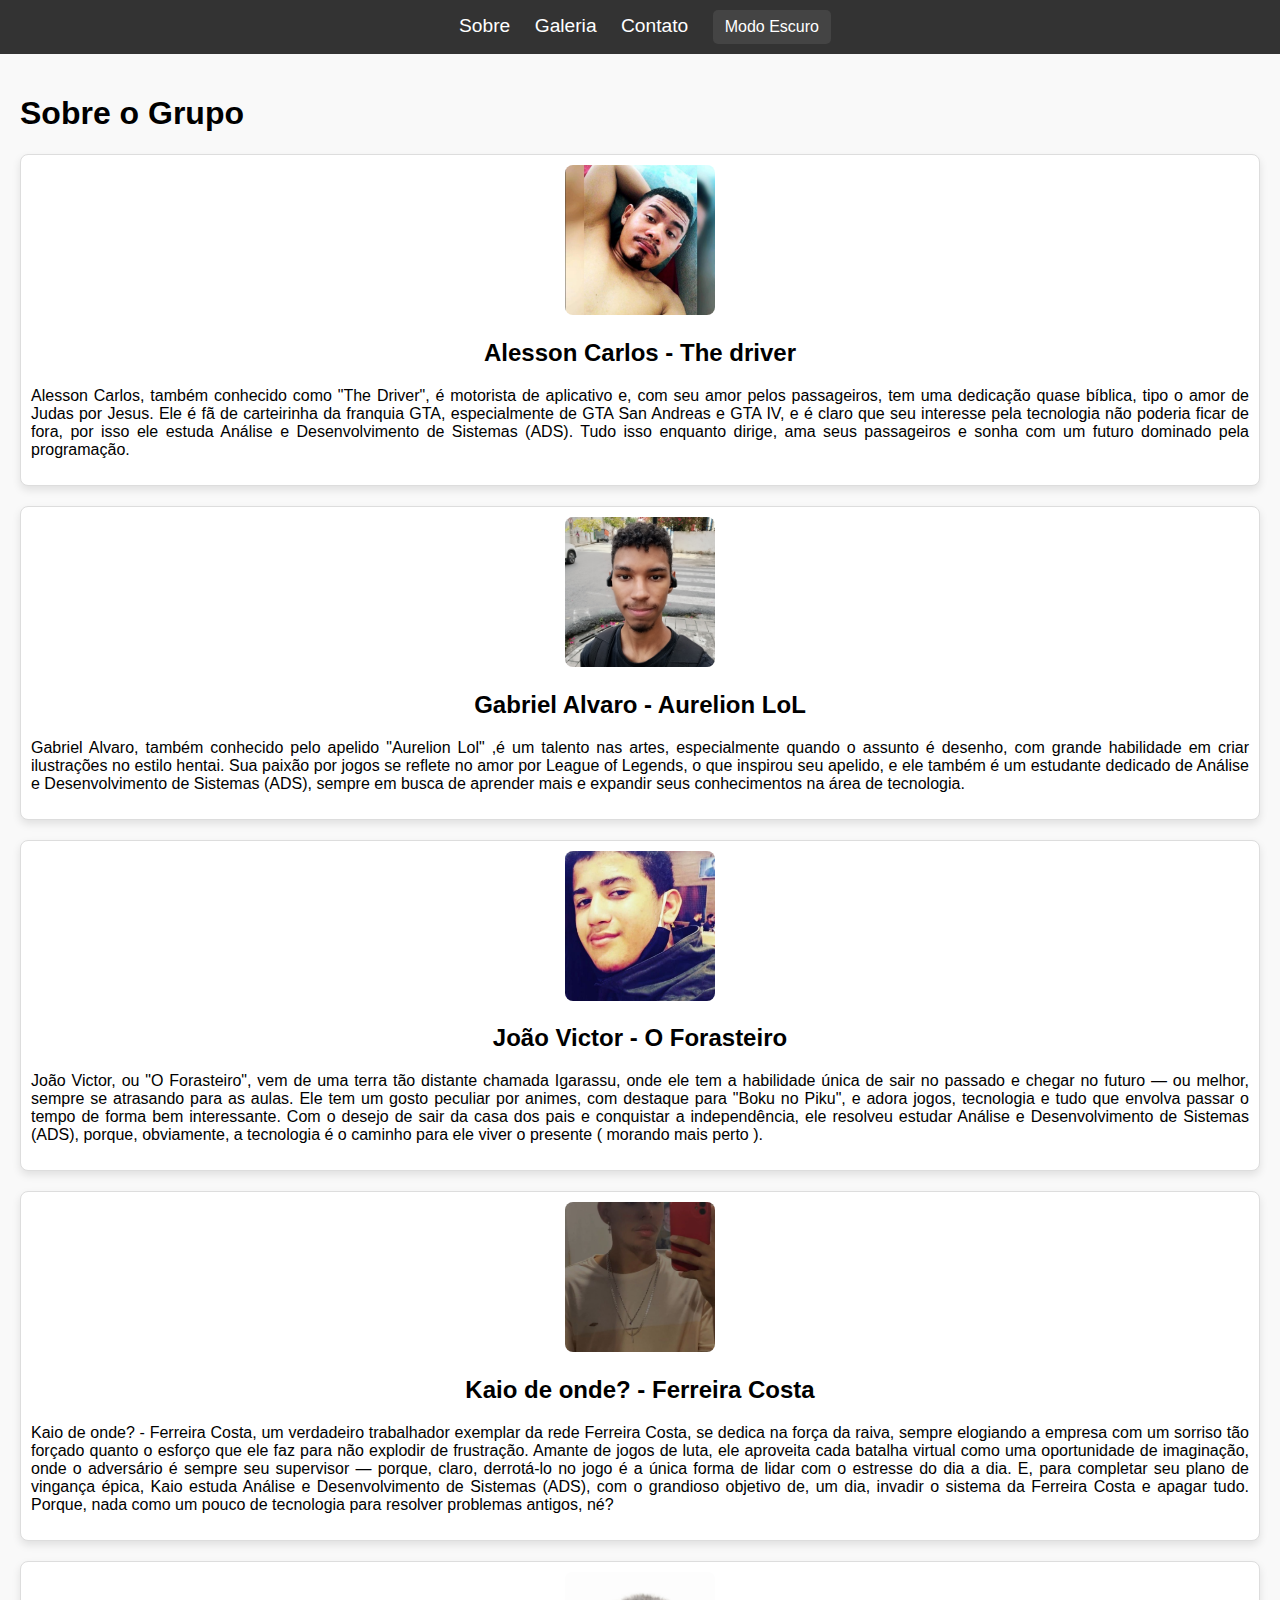
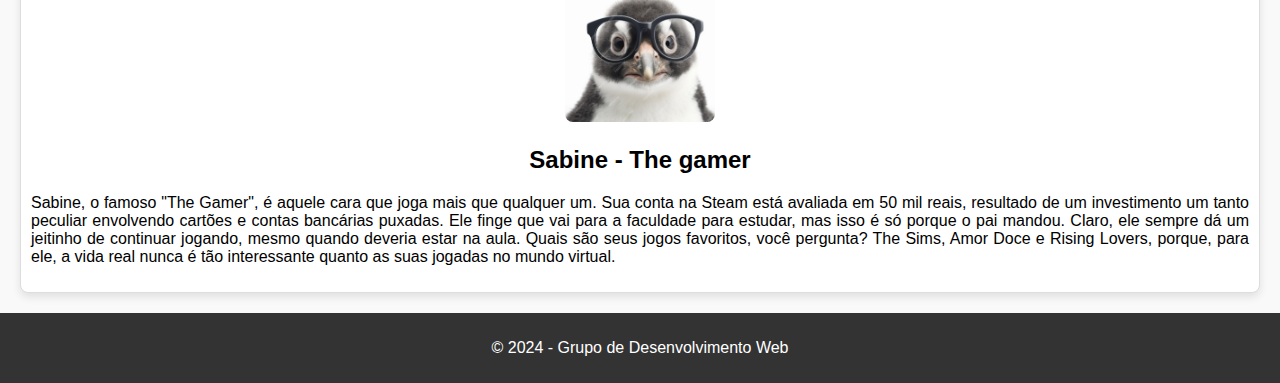
<file: index.html>
<!DOCTYPE html>
<html lang="pt-BR">
<head>
    <meta charset="UTF-8">
    <meta name="viewport" content="width=device-width, initial-scale=1.0">
    <title>Apresentação do Grupo</title>
    <link rel="stylesheet" href="style.css">
</head>
<body>
    <header>
        <nav>
            <a href="index.html">Sobre</a>
            <a href="galeria.html">Galeria</a>
            <a href="cadastro.html">Contato</a>
            <button id="dark-mode-toggle">Modo Escuro</button>
        </nav>
    </header>
    <main>
        <h1>Sobre o Grupo</h1>
        <section>
            <article>
                <img src="imagens/Alesson.png" alt="Foto do Integrante 1">
                <h2>Alesson Carlos - The driver</h2>
                <p>Alesson Carlos, também conhecido como "The Driver", é motorista de aplicativo e, com seu amor pelos passageiros, tem uma dedicação quase bíblica, tipo o amor de Judas por Jesus. Ele é fã de carteirinha da franquia GTA, especialmente de GTA San Andreas e GTA IV, e é claro que seu interesse pela tecnologia não poderia ficar de fora, por isso ele estuda Análise e Desenvolvimento de Sistemas (ADS). Tudo isso enquanto dirige, ama seus passageiros e sonha com um futuro dominado pela programação.</p>
               
            </article>
            
            <article>
                <img src="imagens/Alvaro.jpg" alt="Foto do Integrante 2">
                <h2>Gabriel Alvaro - Aurelion LoL</h2>
                <p>Gabriel Alvaro, também conhecido pelo apelido "Aurelion Lol" ,é um talento nas artes, especialmente quando o assunto é desenho, com grande habilidade em criar ilustrações no estilo hentai.  Sua paixão por jogos se reflete no amor por League of Legends, o que inspirou seu apelido, e ele também é um estudante dedicado de Análise e Desenvolvimento de Sistemas (ADS), sempre em busca de aprender mais e expandir seus conhecimentos na área de tecnologia.</p>
                
            </article>

            <article>
                <img src="imagens/João.jpg" alt="Foto do Integrante 2">
                <h2>João Victor - O Forasteiro</h2>
                <p>João Victor, ou "O Forasteiro", vem de uma terra tão distante chamada Igarassu, onde ele tem a habilidade única de sair no passado e chegar no futuro — ou melhor, sempre se atrasando para as aulas. Ele tem um gosto peculiar por animes, com destaque para "Boku no Piku", e adora jogos, tecnologia e tudo que envolva passar o tempo de forma bem interessante. Com o desejo de sair da casa dos pais e conquistar a independência, ele resolveu estudar Análise e Desenvolvimento de Sistemas (ADS), porque, obviamente, a tecnologia é o caminho para ele viver o presente ( morando mais perto ).</p>
               
            </article>

            <article>
                <img src="imagens/Kaio.jpg" alt="Foto do Integrante 2">
                <h2>Kaio de onde? - Ferreira Costa</h2>
                <p>Kaio de onde? - Ferreira Costa, um verdadeiro trabalhador exemplar da rede Ferreira Costa, se dedica na força da raiva, sempre elogiando a empresa com um sorriso tão forçado quanto o esforço que ele faz para não explodir de frustração. Amante de jogos de luta, ele aproveita cada batalha virtual como uma oportunidade de imaginação, onde o adversário é sempre seu supervisor — porque, claro, derrotá-lo no jogo é a única forma de lidar com o estresse do dia a dia. E, para completar seu plano de vingança épica, Kaio estuda Análise e Desenvolvimento de Sistemas (ADS), com o grandioso objetivo de, um dia, invadir o sistema da Ferreira Costa e apagar tudo. Porque, nada como um pouco de tecnologia para resolver problemas antigos, né?</p>
                
            </article>

            <article>
                <img src="imagens/um-pinguim-usando-oculos_871710-7211.jpg" alt="Foto do Integrante 2">
                <h2>Sabine - The gamer</h2>
                <p>Sabine, o famoso "The Gamer", é aquele cara que joga mais que qualquer um. Sua conta na Steam está avaliada em 50 mil reais, resultado de um investimento um tanto peculiar envolvendo cartões e contas bancárias puxadas. Ele finge que vai para a faculdade para estudar, mas isso é só porque o pai mandou. Claro, ele sempre dá um jeitinho de continuar jogando, mesmo quando deveria estar na aula. Quais são seus jogos favoritos, você pergunta? The Sims, Amor Doce e Rising Lovers, porque, para ele, a vida real nunca é tão interessante quanto as suas jogadas no mundo virtual.</p>
               
            </article>
        </section>
    </main>
    <footer>
        <p>&copy; 2024 - Grupo de Desenvolvimento Web</p>
    </footer>
    <script src="script.js"></script>
</body>
</html>
</file>
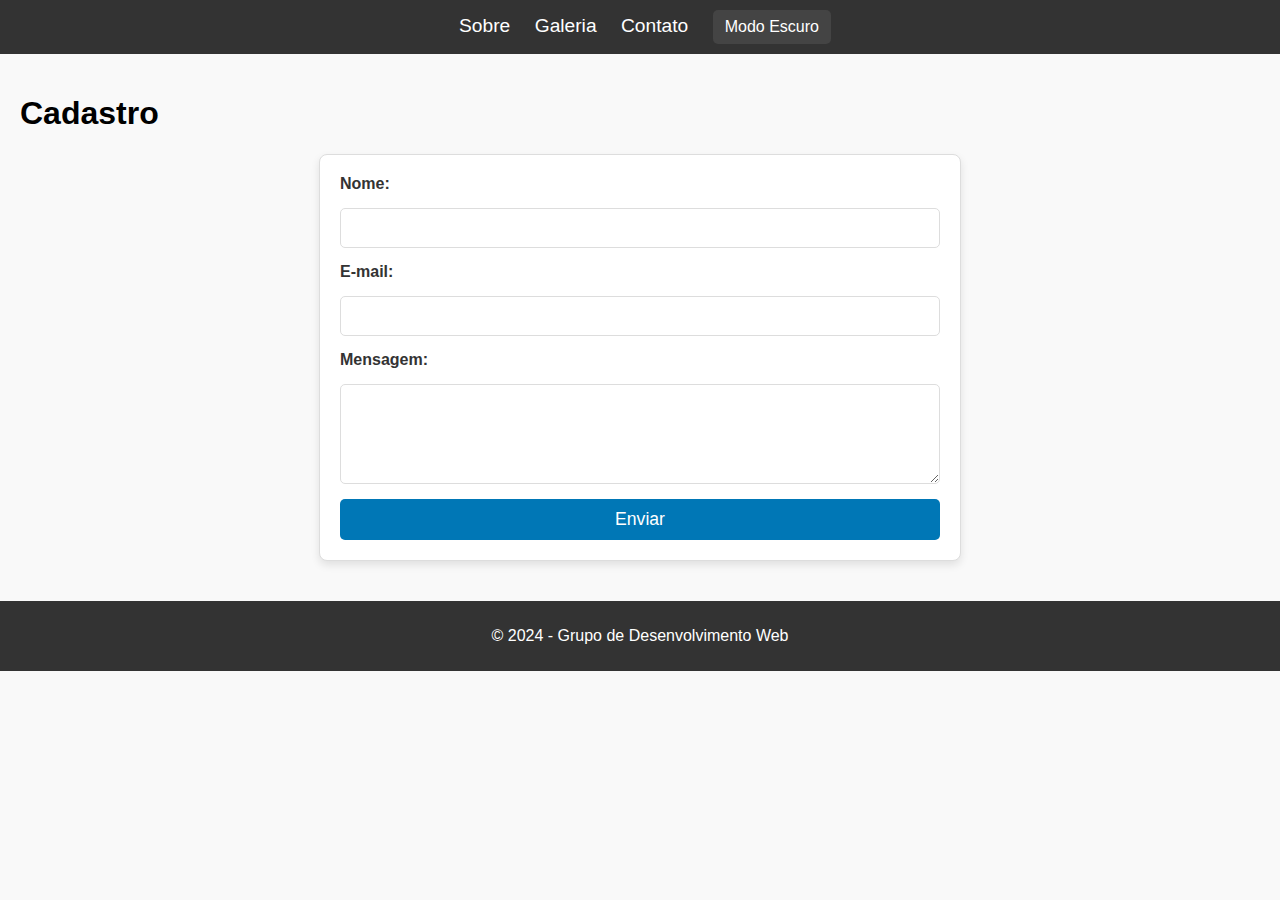
<file: cadastro.html>
<!DOCTYPE html>
<html lang="pt-BR">
<head>
    <meta charset="UTF-8">
    <meta name="viewport" content="width=device-width, initial-scale=1.0">
    <title>Cadastro</title>
    <link rel="stylesheet" href="style.css">
</head>
<body>
    <header>
        <nav>
            <a href="index.html">Sobre</a>
            <a href="galeria.html">Galeria</a>
            <a href="cadastro.html">Contato</a>
            <button id="dark-mode-toggle">Modo Escuro</button>
        </nav>
    </header>
    <main>
        <h1>Cadastro</h1>
        <form id="formulario">
            <label for="nome">Nome:</label>
            <input type="text" id="nome" name="nome" required>
            <label for="email">E-mail:</label>
            <input type="email" id="email" name="email" required>
            <label for="mensagem">Mensagem:</label>
            <textarea id="mensagem" name="mensagem" required></textarea>
            <button type="submit">Enviar</button>
        </form>
    </main>
    <footer>
        <p>&copy; 2024 - Grupo de Desenvolvimento Web</p>
    </footer>
    <script src="script.js"></script>
</body>
</html>
</file>
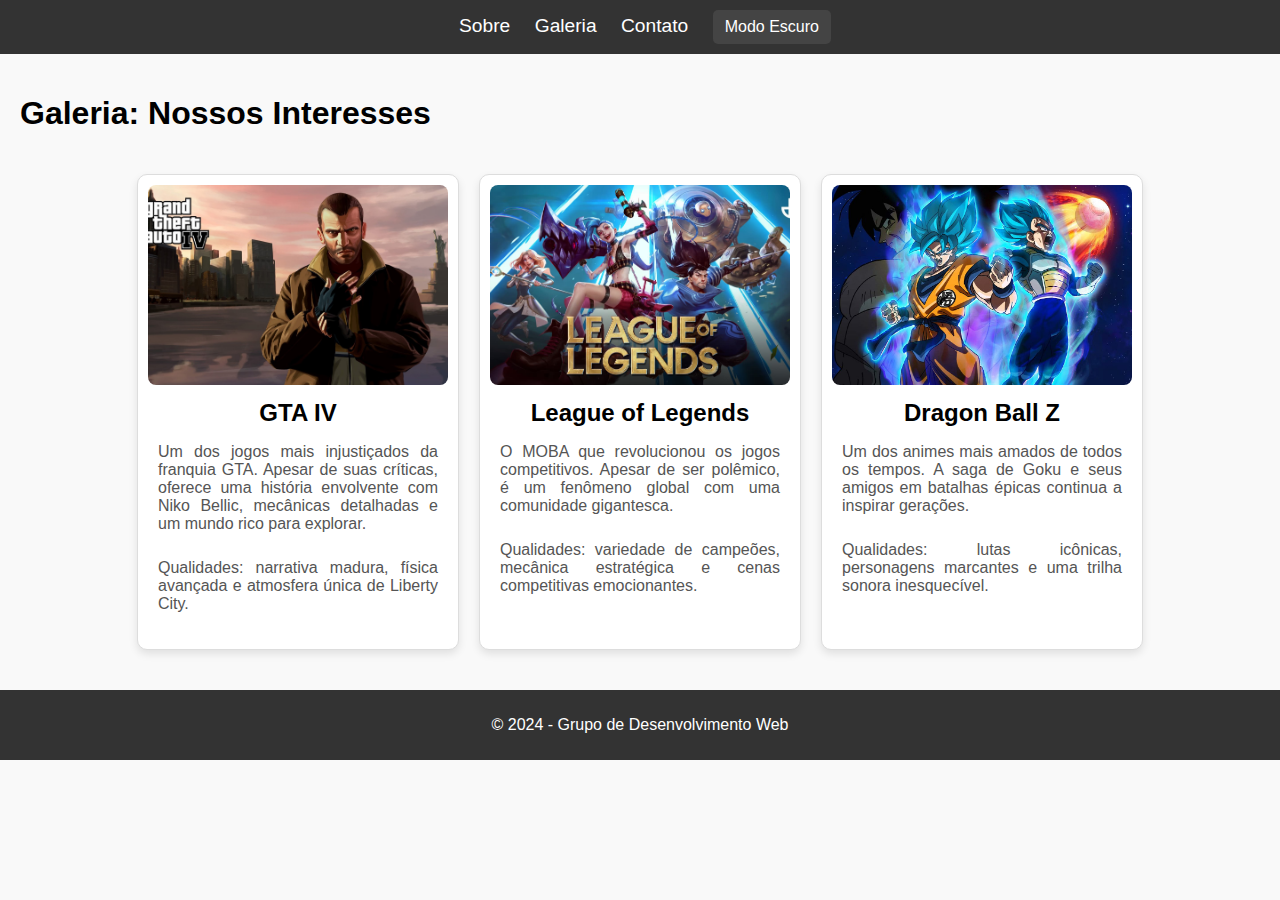
<file: galeria.html>
<!DOCTYPE html>
<html lang="pt-BR">
<head>
    <meta charset="UTF-8">
    <meta name="viewport" content="width=device-width, initial-scale=1.0">
    <title>Galeria - Nossos Interesses</title>
    <link rel="stylesheet" href="style.css">
</head>
<body>
    <header>
        <nav>
            <a href="index.html">Sobre</a>
            <a href="galeria.html">Galeria</a>
            <a href="cadastro.html">Contato</a>
            <button id="dark-mode-toggle">Modo Escuro</button>
        </nav>
    </header>
    <main>
        <h1>Galeria: Nossos Interesses</h1>
        <section id="g">
            <!-- Card de GTA IV -->
            <article class="card">
                <img src="imagens/gta IV.jpg" alt="GTA IV">
                <h2>GTA IV</h2>
                <p>
                    Um dos jogos mais injustiçados da franquia GTA. Apesar de suas críticas, oferece uma história envolvente com Niko Bellic, mecânicas detalhadas e um mundo rico para explorar.
                </p>
                <p>Qualidades: narrativa madura, física avançada e atmosfera única de Liberty City.</p>
            </article>
            
            <!-- Card de League of Legends -->
            <article class="card">
                <img src="imagens/LOL.jpeg" alt="League of Legends">
                <h2>League of Legends</h2>
                <p>
                    O MOBA que revolucionou os jogos competitivos. Apesar de ser polêmico, é um fenômeno global com uma comunidade gigantesca.
                </p>
                <p>Qualidades: variedade de campeões, mecânica estratégica e cenas competitivas emocionantes.</p>
            </article>

            <!-- Card de Dragon Ball Z -->
            <article class="card">
                <img src="imagens/dragonball.jpg" alt="Dragon Ball Z">
                <h2>Dragon Ball Z</h2>
                <p>
                    Um dos animes mais amados de todos os tempos. A saga de Goku e seus amigos em batalhas épicas continua a inspirar gerações.
                </p>
                <p>Qualidades: lutas icônicas, personagens marcantes e uma trilha sonora inesquecível.</p>
            </article>
        </section>
    </main>
    <footer>
        <p>&copy; 2024 - Grupo de Desenvolvimento Web</p>
    </footer>
    <script src="script.js"></script>
</body>
</html>
</file>
<file: style.css>
body {
    font-family: Arial, sans-serif;
    margin: 0;
    padding: 0;
    background-color: #f9f9f9;
}

article p {
    text-align: justify;
}

header, footer {
    background-color: #333;
    color: white;
    text-align: center;
    padding: 10px;
}

nav a {
    margin: 0 10px;
    text-decoration: none;
    color: white;
    font-size: 1.2em;
}

main {
    padding: 20px;
}

section {
    display: flex;
    flex-wrap: wrap;
    justify-content: center;
    gap: 20px;
}

.card, article {
    background-color: white;
    border: 1px solid #ddd;
    border-radius: 8px;
    padding: 10px;
    text-align: center;
    box-shadow: 0px 4px 8px rgba(0, 0, 0, 0.1);
    transition: transform 0.3s;
}

.card:hover, article:hover {
    transform: scale(1.02);
    transition: transform 0.3s;
}

img {
    width: 150px; /* Largura fixa */
    height: 150px; /* Altura fixa */
    object-fit: cover; /* Mantém a proporção da imagem */
    border-radius: 8px; /* Opcional: cantos arredondados */
    transition: transform 0.3s; /* Adiciona uma animação ao passar o mouse */
}

img:hover {
    transform: scale(1.05); /* Aumenta levemente o tamanho ao passar o mouse */
}

/* Estilos para o modo escuro */
.dark-mode {
    background-color: #333;
    color: #f9f9f9;
}

/* Estilos específicos para o cabeçalho e rodapé no modo escuro */
.dark-mode header,
.dark-mode footer {
    background-color: #222;
    color: #f9f9f9;
}

/* Links no modo escuro */
.dark-mode nav a {
    color: #f9f9f9;
}

/* Botão de alternância */
#dark-mode-toggle {
    padding: 10px 15px;
    font-size: 1em;
    background-color: #444;
    color: #fff;
    border: none;
    border-radius: 5px;
    cursor: pointer;
    transition: background-color 0.3s;
}

#dark-mode-toggle:hover {
    background-color: #666;
}

/* Estilo global para o texto no modo escuro */
.dark-mode h1, 
.dark-mode h2, 
.dark-mode p, 
.dark-mode label, 
.dark-mode a {
    color: #f9f9f9; /* Cor clara para contraste */
}

/* Estilos para o formulário no modo escuro */
.dark-mode input, 
.dark-mode textarea, 
.dark-mode button {
    background-color: #444; /* Fundo escuro */
    color: #f9f9f9; /* Texto claro */
    border: 1px solid #666; /* Borda para destaque */
}

.dark-mode input::placeholder, 
.dark-mode textarea::placeholder {
    color: #ccc; /* Placeholder mais claro */
}

/* Cartões e artigos no modo escuro */
.dark-mode article, 
.dark-mode .card {
    background-color: #555; /* Fundo mais escuro */
    color: #f9f9f9; /* Texto claro */
    border: 1px solid #777; /* Borda visível */
}

/* Links no modo escuro */
.dark-mode nav a {
    color: #f9f9f9; /* Links visíveis */
}

/* Botão no modo escuro */
.dark-mode #dark-mode-toggle {
    background-color: #222;
    color: #f9f9f9;
}

/* Estilos para a galeria */
#g {
    display: flex;
    flex-wrap: wrap;
    justify-content: center;
    gap: 20px;
    padding: 20px;
}

.card {
    background-color: #fff;
    border: 1px solid #ddd;
    border-radius: 10px;
    width: 300px;
    text-align: center;
    box-shadow: 0px 4px 8px rgba(0, 0, 0, 0.1);
    transition: transform 0.3s, background-color 0.3s;
    overflow: hidden;
}

.card img {
    width: 100%;
    height: 200px;
    object-fit: cover;
}

.card h2 {
    font-size: 1.5em;
    margin: 10px 0;
}

.card p {
    padding: 0 10px 10px;
    font-size: 1em;
    color: #555;
}

.card:hover {
    transform: scale(1.05);
    background-color: #f0f0f0;
}

/* Estilos adicionais para a página de Cadastro */
form {
    display: flex;
    flex-direction: column;
    gap: 15px;
    max-width: 600px;
    margin: 20px auto;
    padding: 20px;
    background-color: white;
    border: 1px solid #ddd;
    border-radius: 8px;
    box-shadow: 0px 4px 8px rgba(0, 0, 0, 0.1);
}

form label {
    font-weight: bold;
    color: #333;
}

form input,
form textarea {
    padding: 10px;
    border: 1px solid #ddd;
    border-radius: 5px;
    font-size: 1em;
    width: 100%;
    box-sizing: border-box;
    transition: border-color 0.3s, box-shadow 0.3s;
}

form input:focus,
form textarea:focus {
    border-color: #0077b6;
    box-shadow: 0px 0px 5px rgba(0, 119, 182, 0.5);
    outline: none;
}

form textarea {
    min-height: 100px;
    resize: vertical;
}

form button {
    padding: 10px;
    background-color: #0077b6;
    color: white;
    border: none;
    border-radius: 5px;
    cursor: pointer;
    font-size: 1.1em;
    transition: background-color 0.3s;
}

form button:hover {
    background-color: #005f8b;
}

/* Ajustes para o botão de modo escuro */
#dark-mode-toggle {
    margin-left: 10px;
    font-size: 1em;
    padding: 8px 12px;
    border-radius: 5px;
    background-color: #444;
    color: white;
    border: none;
    cursor: pointer;
    transition: background-color 0.3s, color 0.3s;
}

#dark-mode-toggle:hover {
    background-color: #555;
}

/* Adaptações no modo escuro */
.dark-mode form {
    background-color: #444;
    color: #f9f9f9;
    border: 1px solid #666;
}

.dark-mode form input,
.dark-mode form textarea {
    background-color: #555;
    color: #f9f9f9;
    border-color: #666;
}

.dark-mode form input:focus,
.dark-mode form textarea:focus {
    border-color: #ffdd00;
    box-shadow: 0px 0px 5px rgba(255, 221, 0, 0.5);
}

.dark-mode form button {
    background-color: #555;
    color: #ffdd00;
}

.dark-mode form button:hover {
    background-color: #444;
    color: #fff;
}
</file>
